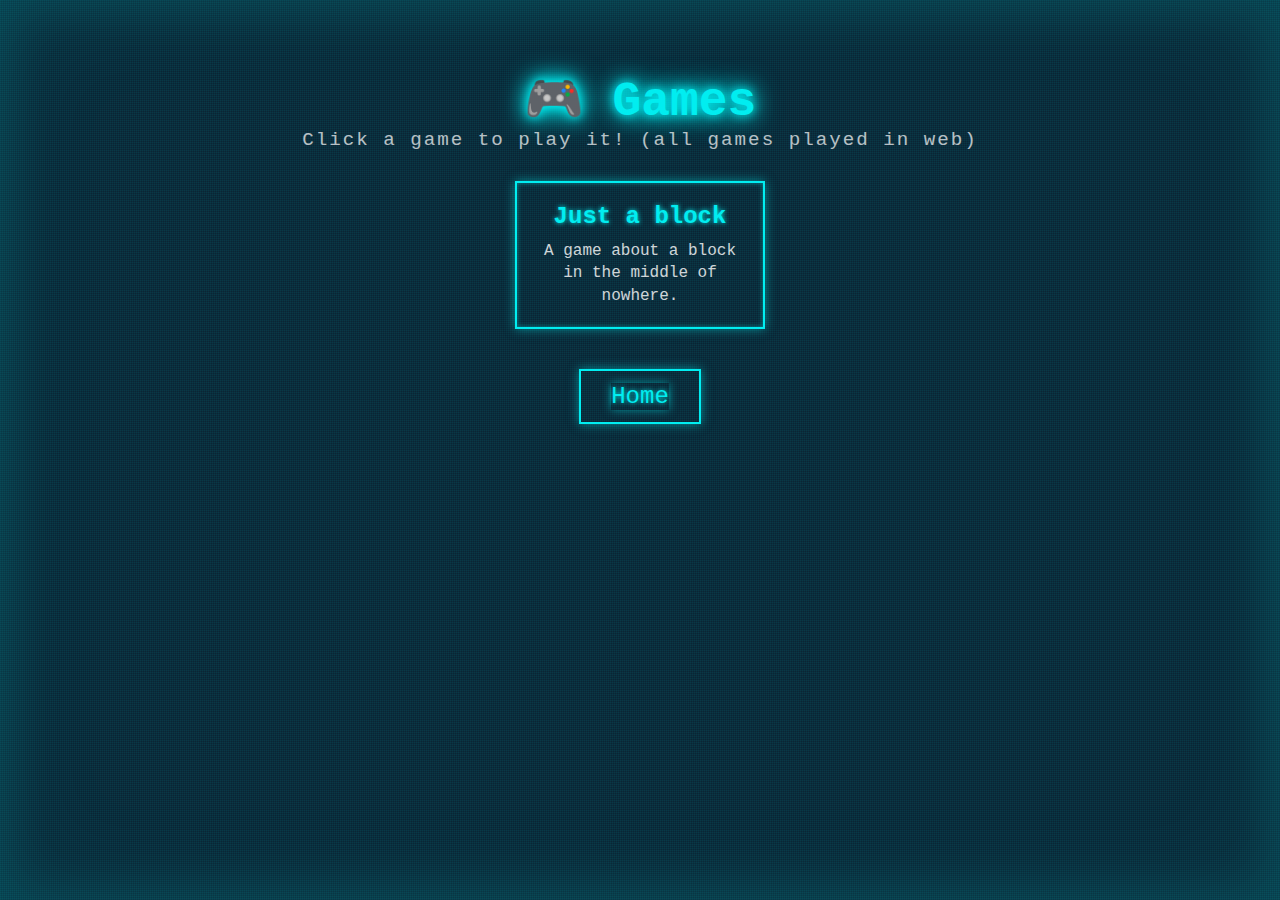
<file: index.html>
<!DOCTYPE html>
<html lang="en">
<head>
    <meta charset="UTF-8">
    <meta name="viewport" content="width=device-width, initial-scale=1.0">
    <title>Games</title>
    
    <link rel="preconnect" href="https://fonts.googleapis.com">
    <link rel="preconnect" href="https://fonts.gstatic.com" crossorigin>
    <link href="https://fonts.googleapis.com/css2?family=Press+Start+2P&display=swap" rel="stylesheet">
    
    <link rel="stylesheet" href="styles/games.css">
</head>
<body>

    <header>
        <h1 class="glitch-text" data-text="🎮 Games">🎮 Games</h1>
        <p class="subtitle">Click a game to play it! (all games played in web)</p>
    </header>

    <main class="games-container">

        <a href="games/JAB/index.html" class="game-card">
            <div class="card-border">
                <div class="game-info">
                    <h2>Just a block</h2>
                    <p>A game about a block in the middle of nowhere.</p>
                </div>
            </div>
        </a>

    </main>

    <a href="https://yike.games" class="btn back-btn">
        <button class="btn">Home</button>
    </a>

    <script>
      
        // Apply fade-in on page load
        document.body.classList.add('fade-enter');
        setTimeout(() => {
            document.body.classList.add('fade-enter-active');
        }, 10);

        // Intercept clicks on links to apply fade-out
        document.querySelectorAll('a').forEach(link => {
            link.addEventListener('click', function(e) {
                const href = this.getAttribute('href');

                // Only do this for internal links
                if (href && !href.startsWith('http')) {
                    e.preventDefault();
                    document.body.classList.remove('fade-enter-active');
                    document.body.classList.add('fade-exit-active');

                    setTimeout(() => {
                        window.location.href = href;
                    }, 500); // match transition duration
                }
            });
        });
    </script>
</body>
</html>
</file>
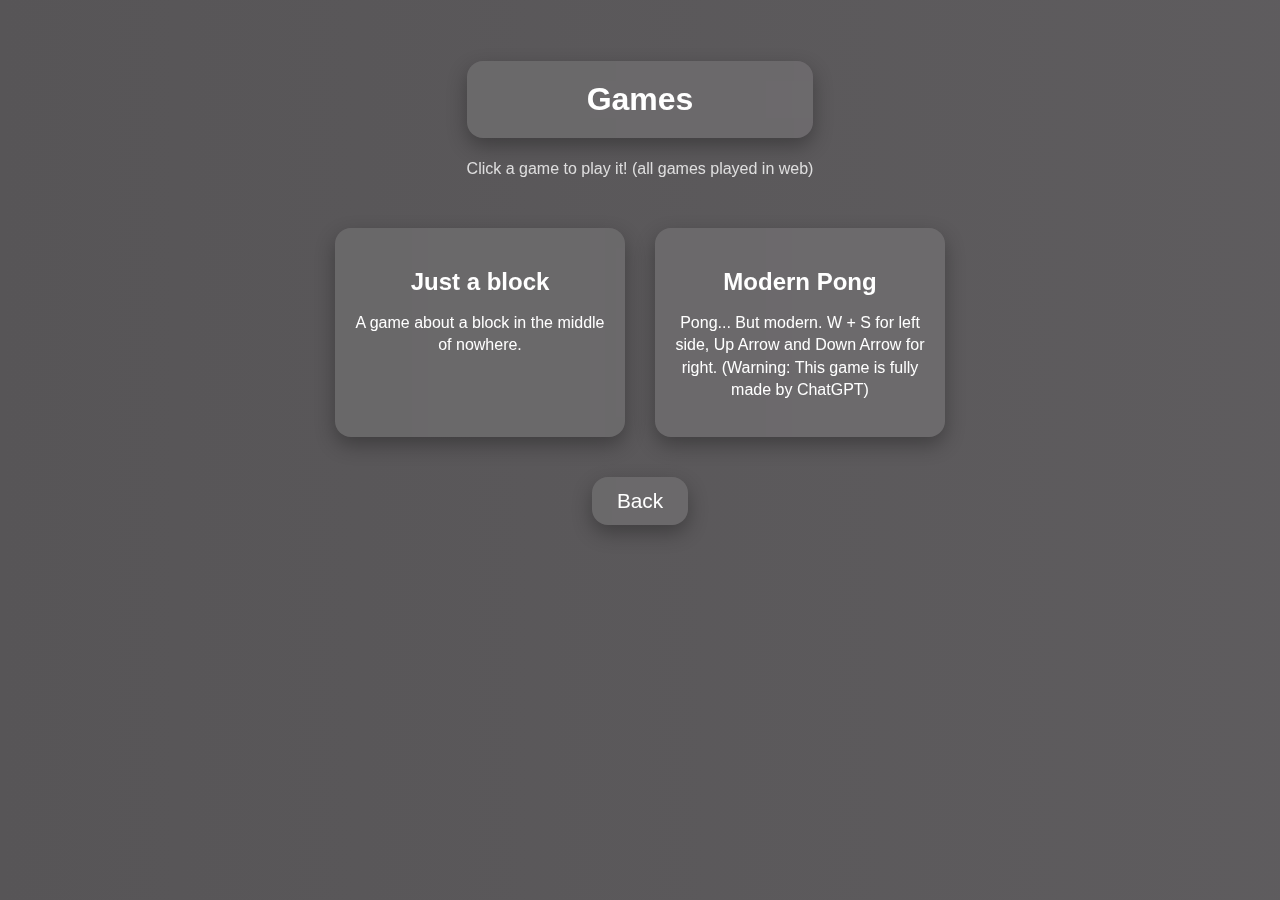
<file: Website/index.html>
<!DOCTYPE html>
<html lang="en">
<head>
    <meta charset="UTF-8">
    <meta name="viewport" content="width=device-width, initial-scale=1.0">
    <title>Games</title>
    
    <link rel="stylesheet" href="styles/games.css">
</head>
<body>

    <header>
        <h1>Games</h1>
        <p class="subtitle">Click a game to play it! (all games played in web)</p>
    </header>

    <main class="games-container">

        <!-- Game 1 -->
        <a href="games/JAB/index.html" class="game-card">
            <div class="game-info">
                <h2>Just a block</h2>
                <p>A game about a block in the middle of nowhere.</p>
            </div>
        </a>
        
        

        <a href="games/Modern Pong/pong.html" class="game-card">
            <div class="game-info">
                <h2>Modern Pong</h2>
                <p>Pong... But modern. W + S for left side, Up Arrow and Down Arrow for right. (Warning: This game is fully made by ChatGPT)</p>
            </div>
        </a> 
        <!-- Copy this block for each new game -->

    </main>

    <a href="https://yike.games">
        <button class="btn">Back</button>
    </a>

    <script>
  // Apply fade-in on page load
  document.body.classList.add('fade-enter');
  setTimeout(() => {
    document.body.classList.add('fade-enter-active');
  }, 10);

  // Intercept clicks on links to apply fade-out
  document.querySelectorAll('a').forEach(link => {
    link.addEventListener('click', function(e) {
      const href = this.getAttribute('href');

      // Only do this for internal links
      if (href && !href.startsWith('http')) {
        e.preventDefault();
        document.body.classList.remove('fade-enter-active');
        document.body.classList.add('fade-exit-active');

        setTimeout(() => {
          window.location.href = href;
        }, 500); // match transition duration
      }
    });
  });
</script>
</body>
</html>
</file>
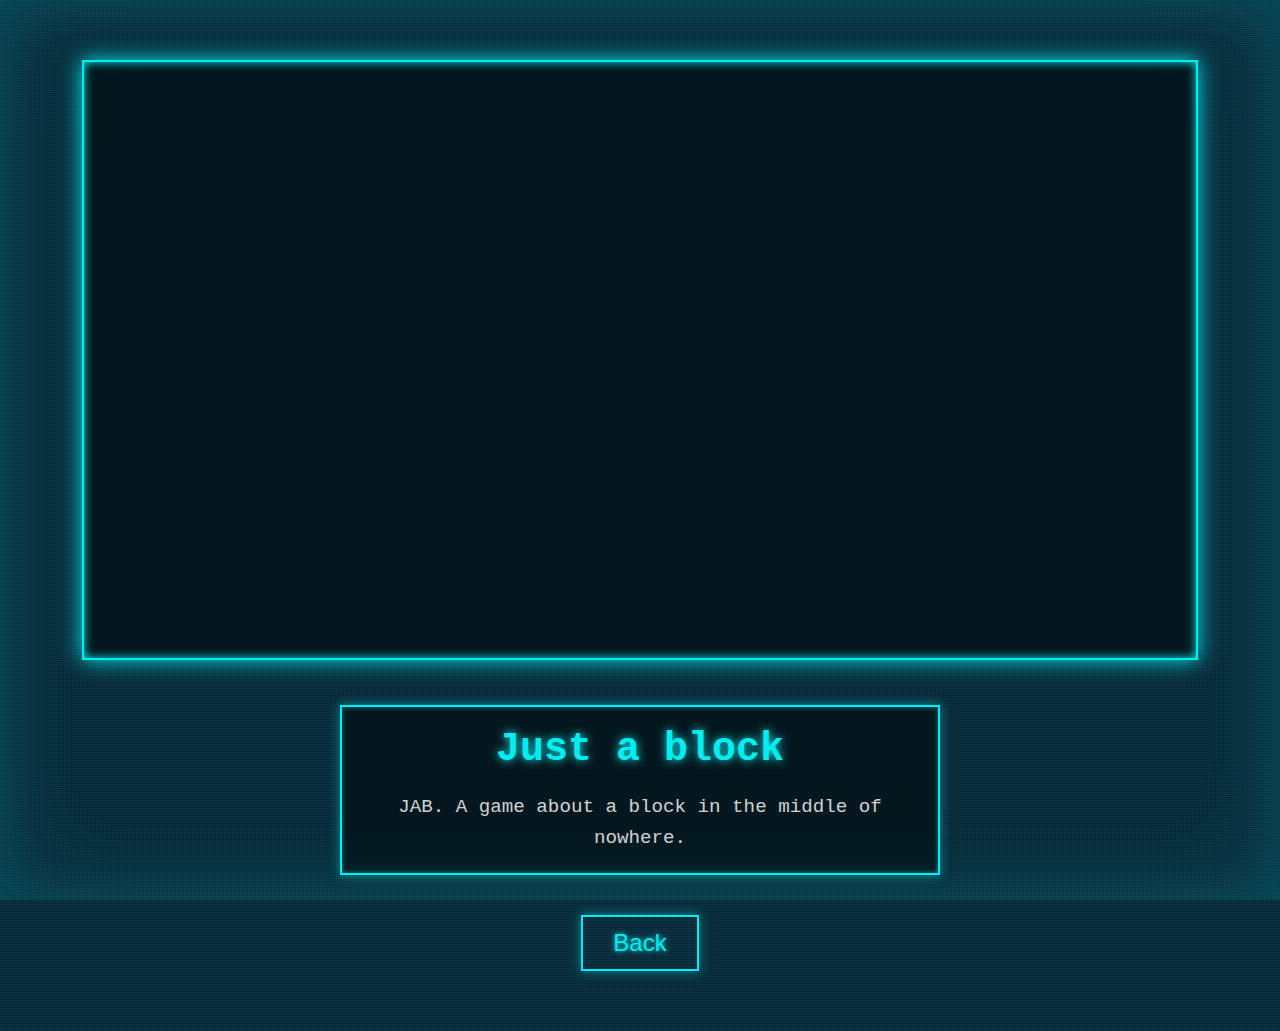
<file: games/JAB/index.html>
<!DOCTYPE html>
<html lang="en">
<head>
    <meta charset="UTF-8">
    <title>Just a block</title>
    <meta name="viewport" content="width=device-width, initial-scale=1.0">
    <link rel="stylesheet" href="style.css">
    
</head>
<body>

    <section class="game-window">
        <iframe src="https://itch.io/embed-upload/14391749?color=333333" frameborder="0" allowfullscreen>
            <a href="https://yikegames.itch.io/jab">Play Just a block on itch.io</a>
        </iframe>
    </section>

    <section class="about">
        <h1 class="glitch-text" data-text="Just a block">Just a block</h1>
        <p>JAB. A game about a block in the middle of nowhere.</p>
    </section>

    <a href="/index.html">
        <button class="btn">Back</button>
    </a>

    <script>
  // Apply fade-in on page load
  document.body.classList.add('fade-enter');
  setTimeout(() => {
    document.body.classList.add('fade-enter-active');
  }, 10);

  // Intercept clicks on links to apply fade-out
  document.querySelectorAll('a').forEach(link => {
    link.addEventListener('click', function(e) {
      const href = this.getAttribute('href');

      // Only do this for internal links
      if (href && !href.startsWith('http')) {
        e.preventDefault();
        document.body.classList.remove('fade-enter-active');
        document.body.classList.add('fade-exit-active');

        setTimeout(() => {
          window.location.href = href;
        }, 500); // match transition duration
      }
    });
  });
</script>
</body>
</html>
</file>
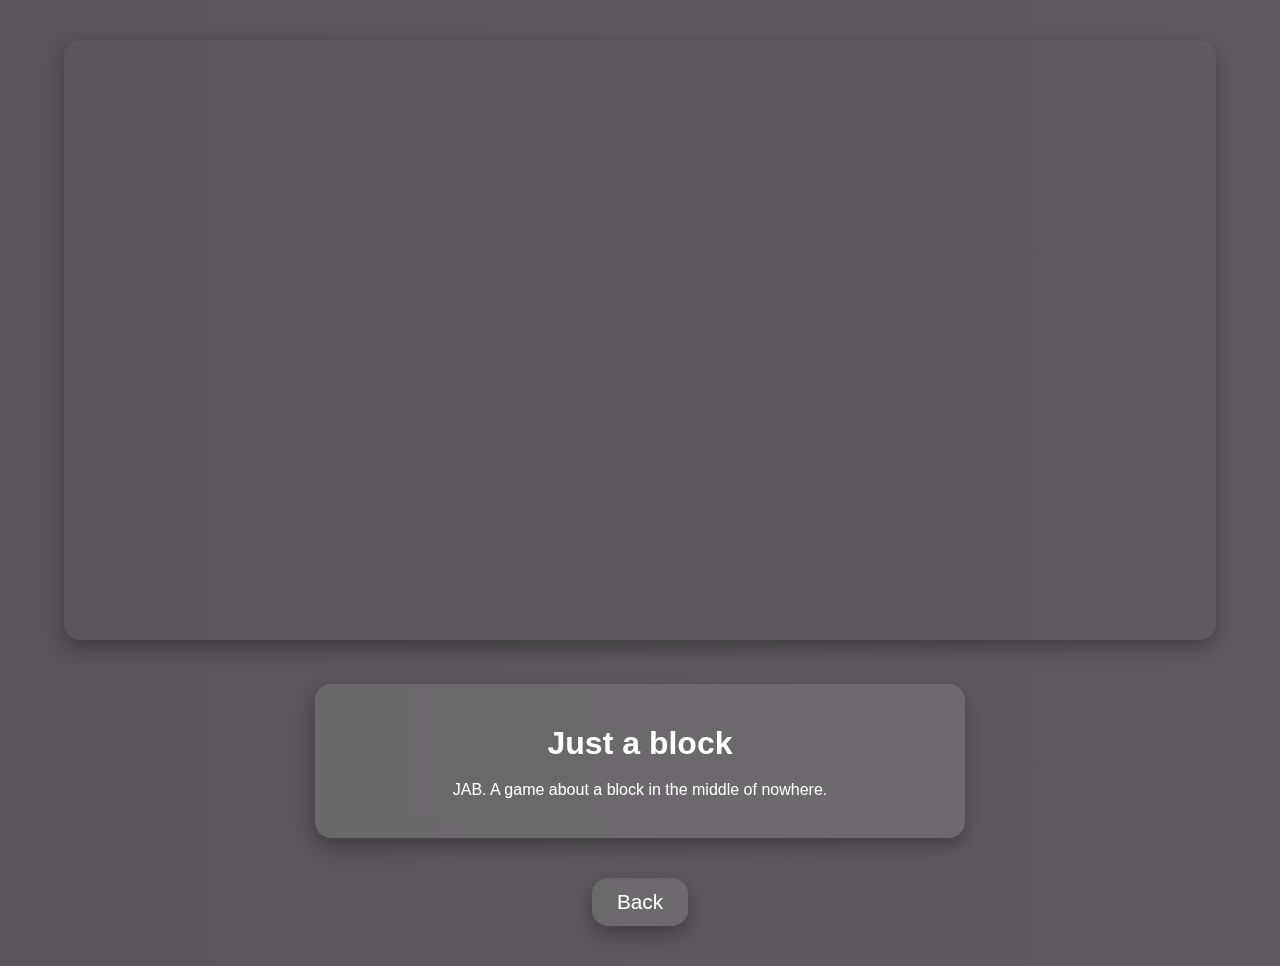
<file: Website/games/JAB/index.html>
<!DOCTYPE html>
<html lang="en">
<head>
    <meta charset="UTF-8">
    <title>Just a block</title>
    <meta name="viewport" content="width=device-width, initial-scale=1.0">
    <link rel="stylesheet" href="style.css">
    
</head>
<body>

    <!-- Game Window -->
    <section class="game-window">
        <iframe src="https://itch.io/embed-upload/14391749?color=333333" frameborder="0" allowfullscreen>
            <a href="https://yikegames.itch.io/jab">Play Just a block on itch.io</a>
        </iframe>
    </section>

    <!-- Game Description -->
    <section class="about">
        <h1>Just a block</h1>
        <p>JAB. A game about a block in the middle of nowhere.</p>
    </section>

    <!-- Back Button -->
    <a href="/index.html">
        <button class="btn">Back</button>
    </a>

    <script>
  // Apply fade-in on page load
  document.body.classList.add('fade-enter');
  setTimeout(() => {
    document.body.classList.add('fade-enter-active');
  }, 10);

  // Intercept clicks on links to apply fade-out
  document.querySelectorAll('a').forEach(link => {
    link.addEventListener('click', function(e) {
      const href = this.getAttribute('href');

      // Only do this for internal links
      if (href && !href.startsWith('http')) {
        e.preventDefault();
        document.body.classList.remove('fade-enter-active');
        document.body.classList.add('fade-exit-active');

        setTimeout(() => {
          window.location.href = href;
        }, 500); // match transition duration
      }
    });
  });
</script>
</body>
</html>
</file>
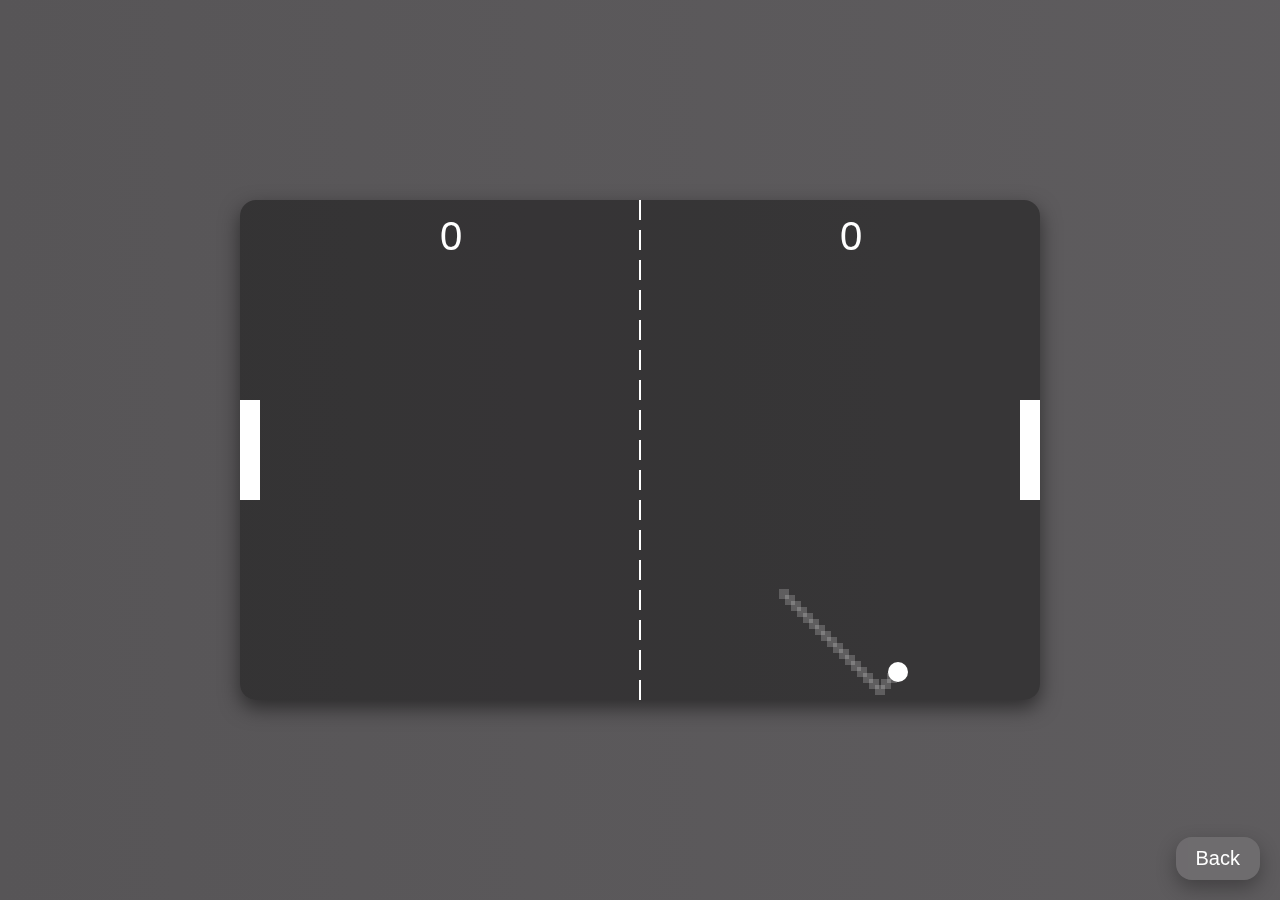
<file: Website/games/Modern Pong/pong.html>
<!DOCTYPE html>
<html lang="en">
<head>
<meta charset="UTF-8">
<meta name="viewport" content="width=device-width, initial-scale=1.0">
<title>Modern Pong</title>
<style>
  body {
    margin: 0;
    font-family: "SF-Pro-Light", sans-serif;
    display: flex;
    justify-content: center;
    align-items: center;
    height: 100vh;
    background: linear-gradient(270deg, #b1aeb1, #747174, #575557);
    background-size: 800% 800%;
    animation: gradientShift 15s ease infinite;
    overflow: hidden;
    color: white;
  }

  @keyframes gradientShift {
    0% { background-position: 0% 50%; }
    50% { background-position: 100% 50%; }
    100% { background-position: 0% 50%; }
  }

  canvas {
    background: rgba(0,0,0,0.4);
    border-radius: 16px;
    box-shadow: 0 8px 20px rgba(0,0,0,0.5);
  }

  .back-button {
    position: fixed;
    bottom: 20px;
    right: 20px;
    border: none;
    background: rgba(255,255,255,0.1);
    backdrop-filter: blur(8px);
    border-radius: 16px;
    color: white;
    padding: 10px 20px;
    font-size: 20px;
    cursor: pointer;
    box-shadow: 0 8px 20px rgba(0,0,0,0.3);
    transition: all 0.3s ease;
  }
  .back-button:hover {
    background: rgba(255,255,255,0.2);
    transform: translateY(-2px);
    box-shadow: 0 5px 10px rgba(0,0,0,0.2);
  }
</style>
</head>
<body>
<canvas id="pong" width="800" height="500"></canvas>
<a href="/index.html"><button class="back-button">Back</button></a>

<script>
const canvas = document.getElementById("pong");
const ctx = canvas.getContext("2d");

const paddleWidth = 20;
const paddleHeight = 100;
const ballSize = 20;
const speed = 6;

let leftPaddle = { x: 0, y: canvas.height/2 - paddleHeight/2, dy: 0 };
let rightPaddle = { x: canvas.width - paddleWidth, y: canvas.height/2 - paddleHeight/2, dy: 0 };
let ball = { x: canvas.width/2 - ballSize/2, y: canvas.height/2 - ballSize/2, dx: speed, dy: speed, scale:1, alpha:1, animating:false };

let leftScore = 0;
let rightScore = 0;
let canScore = true;
let trail = [];

function drawRect(x, y, w, h, color = "white") {
  ctx.fillStyle = color;
  ctx.fillRect(x, y, w, h);
}

function drawCircle(b) {
  ctx.save();
  ctx.globalAlpha = b.alpha;
  ctx.translate(b.x + ballSize/2, b.y + ballSize/2);
  ctx.scale(b.scale, b.scale);
  ctx.beginPath();
  ctx.arc(0,0, ballSize/2, 0, Math.PI*2);
  ctx.fillStyle = "white";
  ctx.fill();
  ctx.restore();
}

function drawNet() {
  for(let i = 0; i < canvas.height; i += 30) {
    drawRect(canvas.width/2 - 1, i, 2, 20);
  }
}

function drawScore() {
  ctx.font = "40px SF-Pro-Light, sans-serif";
  ctx.fillText(leftScore, canvas.width/4, 50);
  ctx.fillText(rightScore, canvas.width*3/4, 50);
}

function resetBall(callback) {
  ball.animating = true;
  ball.scale = 1;
  ball.alpha = 1;
  const duration = 300;
  const startTime = performance.now();

  function animate(time) {
    const t = (time - startTime) / duration;
    if(t < 1){
      ball.scale = 1 - t;
      ball.alpha = 1 - t;
      requestAnimationFrame(animate);
    } else {
      ball.x = canvas.width/2 - ballSize/2;
      ball.y = canvas.height/2 - ballSize/2;
      ball.dx = -ball.dx;
      ball.dy = speed * (Math.random() > 0.5 ? 1 : -1);

      const fadeInStart = performance.now();
      function fadeIn(time2){
        const t2 = (time2 - fadeInStart) / duration;
        if(t2 < 1){
          ball.scale = t2;
          ball.alpha = t2;
          requestAnimationFrame(fadeIn);
        } else {
          ball.scale = 1;
          ball.alpha = 1;
          ball.animating = false;
          if(callback) callback();
        }
      }
      requestAnimationFrame(fadeIn);
    }
  }
  requestAnimationFrame(animate);
}

function update() {
  // Move paddles
  leftPaddle.y += leftPaddle.dy;
  rightPaddle.y += rightPaddle.dy;

  // Keep paddles on screen
  leftPaddle.y = Math.max(Math.min(leftPaddle.y, canvas.height - paddleHeight), 0);
  rightPaddle.y = Math.max(Math.min(rightPaddle.y, canvas.height - paddleHeight), 0);

  // Move ball
  if(!ball.animating){
    ball.x += ball.dx;
    ball.y += ball.dy;
  }

  // Collisions with top/bottom
  if(ball.y <= 0 || ball.y + ballSize >= canvas.height) ball.dy = -ball.dy;

  // Collisions with paddles
  if(ball.x <= leftPaddle.x + paddleWidth && ball.y + ballSize >= leftPaddle.y && ball.y <= leftPaddle.y + paddleHeight) ball.dx = -ball.dx;
  if(ball.x + ballSize >= rightPaddle.x && ball.y + ballSize >= rightPaddle.y && ball.y <= rightPaddle.y + paddleHeight) ball.dx = -ball.dx;

  // Score
  if(canScore){
    if(ball.x < 0){
      rightScore++;
      canScore = false;
      resetBall(()=>{ canScore = true; });
    }
    if(ball.x + ballSize > canvas.width){
      leftScore++;
      canScore = false;
      resetBall(()=>{ canScore = true; });
    }
  }

  // Trail effect
  trail.push({x: ball.x, y: ball.y, alpha: 0.2});
  if(trail.length > 20) trail.shift();
}

function draw() {
  ctx.clearRect(0,0,canvas.width,canvas.height);
  drawRect(leftPaddle.x, leftPaddle.y, paddleWidth, paddleHeight);
  drawRect(rightPaddle.x, rightPaddle.y, paddleWidth, paddleHeight);

  // draw trail
  trail.forEach(t => {
    ctx.globalAlpha = t.alpha;
    ctx.fillStyle = "white";
    ctx.fillRect(t.x + ballSize/4, t.y + ballSize/4, ballSize/2, ballSize/2);
  });
  ctx.globalAlpha = 1;

  drawCircle(ball);
  drawNet();
  drawScore();
}

function loop() {
  update();
  draw();
  requestAnimationFrame(loop);
}
loop();

// Controls
document.addEventListener("keydown", e => {
  if(e.key === "w") leftPaddle.dy = -speed;
  if(e.key === "s") leftPaddle.dy = speed;
  if(e.key === "ArrowUp") rightPaddle.dy = -speed;
  if(e.key === "ArrowDown") rightPaddle.dy = speed;
});

document.addEventListener("keyup", e => {
  if(e.key === "w" || e.key === "s") leftPaddle.dy = 0;
  if(e.key === "ArrowUp" || e.key === "ArrowDown") rightPaddle.dy = 0;
});
</script>
</body>
</html>
</file>
<file: Website/styles/games.css>
body {
    margin: 0;
    padding: 0;
    background: linear-gradient(270deg, #b1aeb1, #747174, #575557);
    background-size: 800% 800%;
    animation: gradientShift 15s ease infinite;
    font-family: "SF-Pro-Light", sans-serif;
    color: #fff;
    display: flex;
    flex-direction: column;
    align-items: center;
    text-align: center;
}

@keyframes gradientShift {
    0% { background-position: 0% 50%; }
    50% { background-position: 100% 50%; }
    100% { background-position: 0% 50%; }
}

/* Header */
header {
    margin: 40px 0 20px;
}

header h1 {
    font-size: 2rem;
    background: rgba(255,255,255,0.1);
    padding: 20px 25px;
    border-radius: 16px;
    backdrop-filter: blur(8px);
    box-shadow: 0 8px 20px rgba(0,0,0,0.3);
}

header .subtitle {
    font-size: 1rem;
    opacity: 0.8;
    margin-bottom: 30px;
}

/* Games container */
.games-container {
    display: flex;
    flex-wrap: wrap;
    justify-content: center;
    gap: 30px;
    width: 90%;
    max-width: 1250px;
}

/* Game cards/buttons */
.game-card {
    display: block;
    width: 250px;
    padding: 20px;
    background: rgba(255,255,255,0.1);
    backdrop-filter: blur(8px);
    border-radius: 16px;
    color: #fff;
    text-decoration: none;
    box-shadow: 0 8px 20px rgba(0,0,0,0.3);
    transition: transform 0.3s ease, box-shadow 0.3s ease;
}

.game-card:hover {
    transform: translateY(-5px);
    box-shadow: 0 12px 25px rgba(0,0,0,0.3);
}

.game-card h2 {
    font-size: 1.5rem;
    margin-bottom: 10px;
}

.game-card p {
    font-size: 1rem;
    line-height: 1.4;
}

/* Back button */
.btn {
    border: none;
    border-radius: 16px;
    padding: 12px 25px;
    font-size: 1.3rem;
    color: #fff;
    background: rgba(255,255,255,0.1);
    backdrop-filter: blur(8px);
    box-shadow: 0 8px 20px rgba(0,0,0,0.3);
    cursor: pointer;
    margin: 40px 0;
    transition: transform 0.3s ease, box-shadow 0.3s ease;
}

.btn:hover {
    transform: translateY(-2px);
    box-shadow: 0 5px 10px rgba(0,0,0,0.2);
}

/* Responsive */
@media (max-width: 768px) {
    .game-card {
        width: 90%;
        padding: 15px;
    }
    .game-card h2 { font-size: 1.3rem; }
    .game-card p { font-size: 0.9rem; }
}

/* Remove blue tap highlight on mobile */
a, button {
    -webkit-tap-highlight-color: transparent; /* Chrome, Safari, Opera */
    tap-highlight-color: transparent;         /* Some other browsers */
}

/* Fade in/out effect for pages */
.fade-enter {
  opacity: 0;
  transition: opacity 0.5s ease-in;
}

.fade-enter-active {
  opacity: 1;
}

.fade-exit {
  opacity: 1;
  transition: opacity 0.5s ease-out;
}

.fade-exit-active {
  opacity: 0;
}
</file>
<file: Website/games/JAB/style.css>
/* ---------- BODY ---------- */
body {
    min-height: 100vh;
    margin: 0;
    padding: 0;
    background: linear-gradient(270deg, #b1aeb1, #747174, #575557);
    background-size: 800% 800%;
    animation: gradientShift 15s ease infinite;
    font-family: "SF-Pro-Light", sans-serif;
    color: #fff;
    display: flex;
    flex-direction: column;
    align-items: center;
    text-align: center;
}

/* ---------- GRADIENT ANIMATION ---------- */
@keyframes gradientShift {
    0% { background-position: 0% 50%; }
    50% { background-position: 100% 50%; }
    100% { background-position: 0% 50%; }
}

/* ---------- GAME WINDOW ---------- */
.game-window {
    width: 90%;
    max-width: 1232px;
    margin: 40px auto 20px;
}

.game-window iframe {
    width: 100%;
    height: 600px;
    border-radius: 16px;
    box-shadow: 0 8px 20px rgba(0,0,0,0.3);
}

/* ---------- GAME DESCRIPTION ---------- */
.about {
    max-width: 600px;
    width: 90%;
    margin: 20px auto 40px;
    padding: 20px 25px;
    background: rgba(255, 255, 255, 0.1);
    backdrop-filter: blur(8px);
    border-radius: 16px;
    box-shadow: 0 8px 20px rgba(0,0,0,0.3);
}

.about h1 {
    font-size: 2rem;
    margin-bottom: 15px;
}

.about p {
    font-size: 1rem;
    line-height: 1.5;
}

/* ---------- BACK BUTTON ---------- */
.btn {
    border: none;
    border-radius: 16px;
    padding: 12px 25px;
    font-size: 1.3rem;
    color: #fff;
    background: rgba(255,255,255,0.1);
    backdrop-filter: blur(8px);
    box-shadow: 0 8px 20px rgba(0,0,0,0.3);
    cursor: pointer;
    margin-bottom: 40px;
    transition: transform 0.3s ease, box-shadow 0.3s ease;
}

.btn:hover {
    transform: translateY(-2px);
    box-shadow: 0 5px 10px rgba(0,0,0,0.2);
}

/* ---------- MEDIA QUERIES ---------- */
@media (max-width: 1024px) {
    .game-window iframe { height: 500px; }
    .about h1 { font-size: 1.8rem; }
    .about p { font-size: 0.95rem; }
    .btn { font-size: 1.1rem; padding: 10px 20px; }
}

@media (max-width: 768px) {
    .game-window iframe { height: 400px; }
    .about h1 { font-size: 1.6rem; }
    .about p { font-size: 0.9rem; }
    .btn { font-size: 1rem; padding: 8px 18px; }
}

@media (max-width: 480px) {
    .game-window iframe { height: 300px; }
    .about h1 { font-size: 1.4rem; }
    .about p { font-size: 0.85rem; }
    .btn { font-size: 0.95rem; padding: 6px 15px; }
}

/* Remove blue tap highlight on mobile */
a, button {
    -webkit-tap-highlight-color: transparent; /* Chrome, Safari, Opera */
    tap-highlight-color: transparent;         /* Some other browsers */
}

/* Fade in/out effect for pages */
.fade-enter {
  opacity: 0;
  transition: opacity 0.5s ease-in;
}

.fade-enter-active {
  opacity: 1;
}

.fade-exit {
  opacity: 1;
  transition: opacity 0.5s ease-out;
}

.fade-exit-active {
  opacity: 0;
}
</file>
<file: styles/games.css>
/* --- Retro Futurism Vibe (Games Page) --- */

/* Basic Reset & Font */
* {
    box-sizing: border-box;
    margin: 0;
    padding: 0;
}

/* Base Body Styles */
body {
    /* Background with scanlines and noise for a vintage CRT feel */
    background-color: #0b1a2a;
    background-image:
        linear-gradient(rgba(1, 237, 240, 0.05) 1px, transparent 1px),
        linear-gradient(90deg, rgba(1, 237, 240, 0.05) 1px, transparent 1px),
        repeating-linear-gradient(0deg, rgba(1, 237, 240, 0.05), transparent 1px),
        repeating-linear-gradient(90deg, rgba(1, 237, 240, 0.05), transparent 1px);
    background-size: 2px 2px, 2px 2px, 100% 4px, 4px 100%;

    font-family: ui-monospace, "Cascadia Mono", "Segoe UI Mono", "Liberation Mono", "Roboto Mono", monospace;
    color: #01edf0;
    display: flex;
    flex-direction: column;
    align-items: center;
    text-align: center;
    min-height: 100vh;
    padding: 20px;
    position: relative;
    overflow-x: hidden;
}

/* Simulated CRT Screen Border */
body::before {
    content: '';
    position: fixed;
    top: 0;
    left: 0;
    width: 100%;
    height: 100%;
    box-shadow: inset 0 0 50px 10px rgba(0, 255, 255, 0.1), inset 0 0 100px 20px rgba(0, 255, 255, 0.05);
    pointer-events: none;
    z-index: 100;
}

/* Glitch effect on hover (for the header) */
.glitch-text {
    position: relative;
    display: inline-block;
}

.glitch-text:hover::before, .glitch-text:hover::after {
    content: attr(data-text);
    position: absolute;
    top: 0;
    left: 0;
    width: 100%;
    height: 100%;
}

.glitch-text:hover::before {
    left: 2px;
    text-shadow: -2px 0 red;
    animation: glitch-anim 2s infinite linear alternate-reverse;
}

.glitch-text:hover::after {
    left: -2px;
    text-shadow: -2px 0 blue;
    animation: glitch-anim2 2s infinite linear alternate;
}

@keyframes glitch-anim {
    0% { clip-path: inset(30% 0 70% 0); }
    20% { clip-path: inset(50% 0 50% 0); }
    40% { clip-path: inset(20% 0 80% 0); }
    60% { clip-path: inset(60% 0 40% 0); }
    80% { clip-path: inset(10% 0 90% 0); }
    100% { clip-path: inset(40% 0 60% 0); }
}

@keyframes glitch-anim2 {
    0% { clip-path: inset(60% 0 40% 0); }
    20% { clip-path: inset(10% 0 90% 0); }
    40% { clip-path: inset(40% 0 60% 0); }
    60% { clip-path: inset(20% 0 80% 0); }
    80% { clip-path: inset(50% 0 50% 0); }
    100% { clip-path: inset(30% 0 70% 0); }
}

/* --- Header & Typography --- */
header h1 {
    font-size: 3rem;
    margin-top: 50px;
    text-shadow: 0 0 10px #01edf0, 0 0 20px #01edf0, 0 0 30px #01edf0;
    animation: pulse 4s infinite ease-in-out;
    position: relative;
}

@keyframes pulse {
    0%, 100% { text-shadow: 0 0 10px #01edf0, 0 0 20px #01edf0; }
    50% { text-shadow: 0 0 20px #01edf0, 0 0 40px #01edf0; }
}

header .subtitle {
    font-size: 1.2rem;
    margin-bottom: 30px;
    letter-spacing: 2px;
    color: #fff;
    opacity: 0.7;
}

/* --- Games container --- */
.games-container {
    display: flex;
    flex-wrap: wrap;
    justify-content: center;
    gap: 30px;
    width: 90%;
    max-width: 1250px;
}

/* --- Game cards/buttons --- */
.game-card {
    display: block;
    width: 250px;
    text-decoration: none;
    transition: transform 0.3s ease;
}

.game-card:hover {
    transform: translateY(-5px);
}

.game-card .card-border {
    border: 2px solid #01edf0;
    background-color: transparent;
    box-shadow: 0 0 10px rgba(1, 237, 240, 0.5), inset 0 0 5px rgba(1, 237, 240, 0.5);
    transition: all 0.3s ease;
}

.game-card:hover .card-border {
    background-color: rgba(1, 237, 240, 0.2);
    box-shadow: 0 0 20px #01edf0, inset 0 0 10px #01edf0;
    transform: scale(1.05);
}

.game-info {
    padding: 20px;
    border: none;
    background-color: transparent;
    color: #01edf0;
}

.game-info h2 {
    font-size: 1.5rem;
    margin-bottom: 10px;
    text-shadow: 0 0 5px #01edf0;
}

.game-info p {
    font-size: 1rem;
    line-height: 1.4;
    color: #fff;
    opacity: 0.8;
}

/* --- Back button --- */
.btn {
    background-color: transparent;
    border: 2px solid #01edf0;
    color: #01edf0;
    padding: 12px 30px;
    font-size: 1.5rem;
    cursor: pointer;
    text-shadow: 0 0 5px #01edf0;
    transition: all 0.3s ease;
    box-shadow: 0 0 10px rgba(1, 237, 240, 0.5);
    border-radius: 0;
    text-decoration: none;
    margin: 40px 0;
}

.btn:hover {
    background-color: rgba(1, 237, 240, 0.2);
    box-shadow: 0 0 20px #01edf0;
    transform: scale(1.05);
}

/* Ensure the button element inside the anchor tag also inherits styling */
.btn button {
    border: none;
    background: none;
    color: inherit;
    font: inherit;
    cursor: inherit;
    padding: 0;
    margin: 0;
}

/* --- Responsive --- */
@media (max-width: 768px) {
    header h1 { font-size: 2rem; }
    header .subtitle { font-size: 1rem; }
    .game-card {
        width: 90%;
        padding: 0; /* Adjust padding for the new card structure */
    }
    .game-card h2 { font-size: 1.3rem; }
    .game-card p { font-size: 0.9rem; }
}

/* Remove blue tap highlight on mobile */
a, button {
    -webkit-tap-highlight-color: transparent;
    tap-highlight-color: transparent;
}

/* Fade in/out effect for pages */
.fade-enter {
  opacity: 0;
  transition: opacity 0.5s ease-in;
}

.fade-enter-active {
  opacity: 1;
}

.fade-exit {
  opacity: 1;
  transition: opacity 0.5s ease-out;
}

.fade-exit-active {
  opacity: 0;
}
</file>
<file: games/JAB/style.css>
/* --- Retro Futurism Vibe --- */

/* Basic Reset */
* {
    box-sizing: border-box;
    margin: 0;
    padding: 0;
}

/* Base Body Styles */
body {
    /* Background with scanlines and noise for a vintage CRT feel */
    background-color: #0b1a2a;
    background-image:
        linear-gradient(rgba(1, 237, 240, 0.05) 1px, transparent 1px),
        linear-gradient(90deg, rgba(1, 237, 240, 0.05) 1px, transparent 1px),
        repeating-linear-gradient(0deg, rgba(1, 237, 240, 0.05), transparent 1px),
        repeating-linear-gradient(90deg, rgba(1, 237, 240, 0.05), transparent 1px);
    background-size: 2px 2px, 2px 2px, 100% 4px, 4px 100%;

    font-family: ui-monospace, "Cascadia Mono", "Segoe UI Mono", "Liberation Mono", "Roboto Mono", monospace;
    color: #01edf0;
    display: flex;
    flex-direction: column;
    align-items: center;
    text-align: center;
    min-height: 100vh;
    padding: 20px;
    position: relative;
    overflow-x: hidden;
}

/* Simulated CRT Screen Border */
body::before {
    content: '';
    position: fixed;
    top: 0;
    left: 0;
    width: 100%;
    height: 100%;
    box-shadow: inset 0 0 50px 10px rgba(0, 255, 255, 0.1), inset 0 0 100px 20px rgba(0, 255, 255, 0.05);
    pointer-events: none;
    z-index: 100;
}

/* Glitch Effect */
.glitch-text {
    position: relative;
    display: inline-block;
}

.glitch-text:hover::before, .glitch-text:hover::after {
    content: attr(data-text);
    position: absolute;
    top: 0;
    left: 0;
    width: 100%;
    height: 100%;
}

.glitch-text:hover::before {
    left: 2px;
    text-shadow: -2px 0 red;
    animation: glitch-anim 2s infinite linear alternate-reverse;
}

.glitch-text:hover::after {
    left: -2px;
    text-shadow: -2px 0 blue;
    animation: glitch-anim2 2s infinite linear alternate;
}

@keyframes glitch-anim {
    0% { clip-path: inset(30% 0 70% 0); }
    20% { clip-path: inset(50% 0 50% 0); }
    40% { clip-path: inset(20% 0 80% 0); }
    60% { clip-path: inset(60% 0 40% 0); }
    80% { clip-path: inset(10% 0 90% 0); }
    100% { clip-path: inset(40% 0 60% 0); }
}

@keyframes glitch-anim2 {
    0% { clip-path: inset(60% 0 40% 0); }
    20% { clip-path: inset(10% 0 90% 0); }
    40% { clip-path: inset(40% 0 60% 0); }
    60% { clip-path: inset(20% 0 80% 0); }
    80% { clip-path: inset(50% 0 50% 0); }
    100% { clip-path: inset(30% 0 70% 0); }
}

/* Pulse Animation for Header Text */
@keyframes pulse {
    0%, 100% { text-shadow: 0 0 10px #01edf0, 0 0 20px #01edf0; }
    50% { text-shadow: 0 0 20px #01edf0, 0 0 40px #01edf0; }
}

/* Game Window & Iframe */
.game-window {
    width: 90%;
    max-width: 1232px;
    margin: 40px auto 20px;
}

.game-window iframe {
    width: 100%;
    height: 600px;
    border: 2px solid #01edf0;
    background: rgba(0, 0, 0, 0.5);
    box-shadow: 0 0 20px #01edf0, inset 0 0 10px #01edf0;
    border-radius: 0;
}

/* Game Description */
.about {
    max-width: 600px;
    width: 90%;
    margin: 20px auto 40px;
    padding: 20px 25px;
    background: rgba(0, 0, 0, 0.5);
    border: 2px solid #01edf0;
    box-shadow: 0 0 10px rgba(1, 237, 240, 0.5), inset 0 0 5px rgba(1, 237, 240, 0.5);
    border-radius: 0;
}

.about h1 {
    font-size: 2.5rem;
    margin-bottom: 20px;
    text-shadow: 0 0 10px #01edf0;
    animation: pulse 4s infinite ease-in-out;
}

.about p {
    font-size: 1.2rem;
    line-height: 1.6;
    color: #fff;
    opacity: 0.8;
}

/* Back Button */
.btn {
    background-color: transparent;
    border: 2px solid #01edf0;
    color: #01edf0;
    padding: 12px 30px;
    font-size: 1.5rem;
    cursor: pointer;
    text-shadow: 0 0 5px #01edf0;
    transition: all 0.3s ease;
    box-shadow: 0 0 10px rgba(1, 237, 240, 0.5);
    border-radius: 0;
    text-decoration: none;
    margin-bottom: 40px;
}

.btn:hover {
    background-color: rgba(1, 237, 240, 0.2);
    box-shadow: 0 0 20px #01edf0;
    transform: scale(1.05);
}

/* Responsive */
@media (max-width: 1024px) {
    .game-window iframe { height: 500px; }
    .about h1 { font-size: 2rem; }
    .about p { font-size: 1.1rem; }
}

@media (max-width: 768px) {
    .game-window iframe { height: 400px; }
    .about h1 { font-size: 1.8rem; }
    .about p { font-size: 1rem; }
    .btn { font-size: 1.2rem; padding: 10px 25px; }
}

@media (max-width: 480px) {
    .game-window iframe { height: 300px; }
    .about h1 { font-size: 1.5rem; }
    .about p { font-size: 0.9rem; }
    .btn { font-size: 1rem; padding: 8px 20px; }
}

/* Remove blue tap highlight on mobile */
a, button {
    -webkit-tap-highlight-color: transparent;
    tap-highlight-color: transparent;
}

/* Fade in/out effect for pages */
.fade-enter {
  opacity: 0;
  transition: opacity 0.5s ease-in;
}

.fade-enter-active {
  opacity: 1;
}

.fade-exit {
  opacity: 1;
  transition: opacity 0.5s ease-out;
}

.fade-exit-active {
  opacity: 0;
}
</file>
